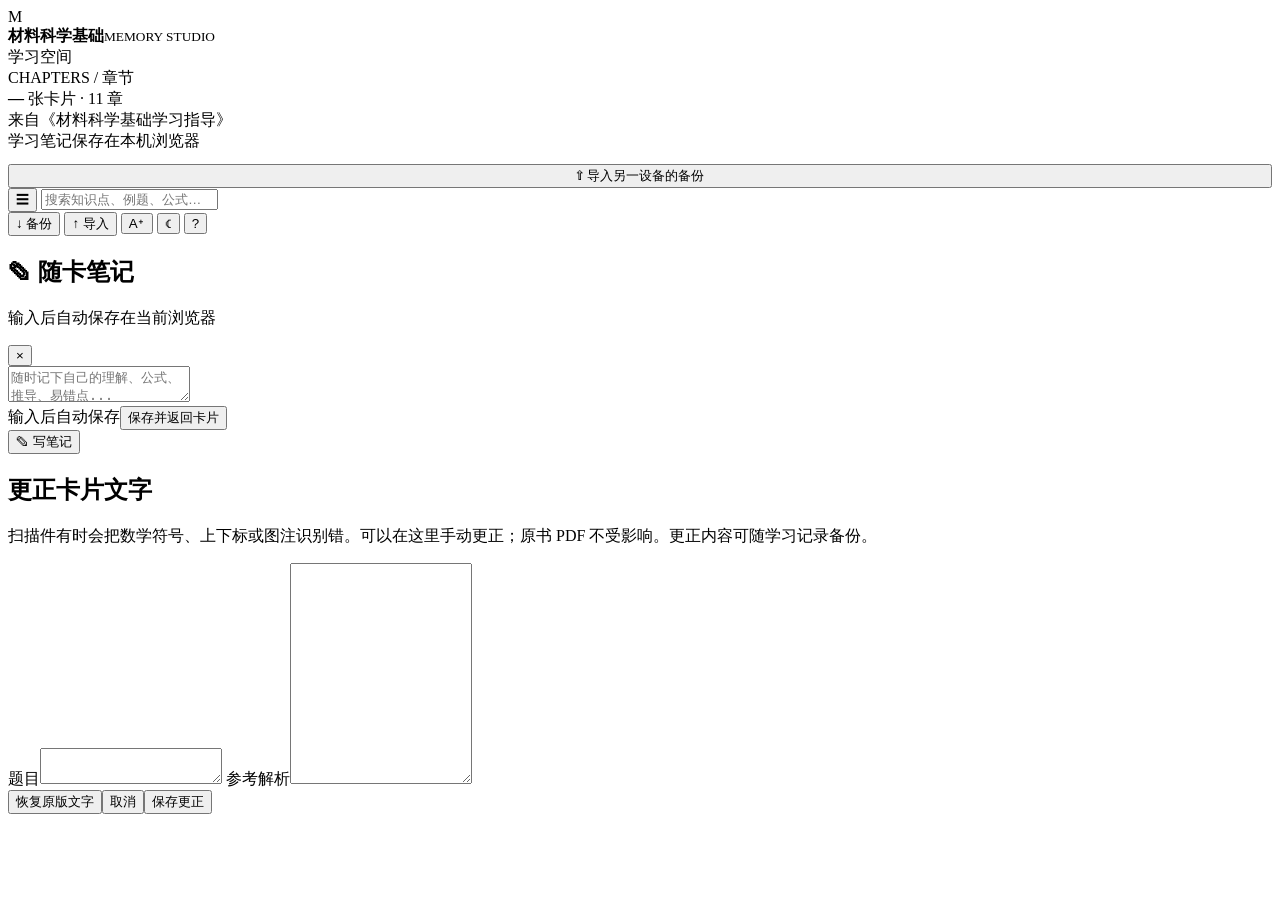
<file: source/index_shell.html>
<!DOCTYPE html>
<html lang="zh-CN">
<head>
<meta charset="UTF-8">
<meta name="viewport" content="width=device-width,initial-scale=1,maximum-scale=5,viewport-fit=cover">
<meta name="theme-color" content="#f6f8fc">
<meta name="description" content="材料科学基础学习指导：疑难解析、例题、习题记忆卡片，随卡笔记，间隔复习，离线学习，支持手机、平板和电脑。">
<link rel="manifest" href="manifest.webmanifest">
<link rel="apple-touch-icon" href="apple-touch-icon.png">
<title>材料科学基础 · 记忆卡片与学习笔记</title>
<style>
__APP_CSS__
</style>
</head>
<body>
<div class="shell">
  <aside id="sidebar" class="sidebar" aria-label="导航与章节列表">
    <div class="brand"><div class="brand-icon">M</div><div><strong>材料科学基础</strong><small>MEMORY STUDIO</small></div></div>
    <nav class="side-section" aria-label="导航"><div class="side-kicker">学习空间</div><div id="navList"></div></nav>
    <nav class="side-section" aria-label="教材章节"><div class="side-kicker">CHAPTERS / 章节</div><div id="chapterList"></div></nav>
    <div class="side-footer"><div><b id="sidebarTotal">—</b> 张卡片 · 11 章</div><div>来自《材料科学基础学习指导》</div><div>学习笔记保存在本机浏览器</div><button class="btn tiny" data-action="import-backup" style="width:100%;margin-top:12px">⇧ 导入另一设备的备份</button></div>
  </aside>
  <div class="content-shell">
    <header class="topbar">
      <button class="icon-btn mobile-menu" id="menuBtn" aria-label="打开章节目录">☰</button>
      <label class="search"><input id="globalSearch" placeholder="搜索知识点、例题、公式…" aria-label="搜索卡片" autocomplete="off"></label>
      <div class="toolbar-actions">
        <span class="light-text" id="cardCountHeader"></span>
        <button class="btn tiny" data-action="export-backup" title="导出全部笔记和学习进度">↓ 备份</button>
        <button class="btn tiny" data-action="import-backup" title="导入进度和笔记备份">↑ 导入</button>
        <button class="icon-btn" id="fontBtn" title="切换阅读字号" aria-label="切换字号">A⁺</button>
        <button class="icon-btn" id="themeBtn" title="切换明暗模式" aria-label="切换明暗模式">☾</button>
        <button class="icon-btn" id="shortcutBtn" title="快捷键帮助" aria-label="快捷键帮助">?</button>
      </div>
    </header>
    <main id="mainView" class="main" aria-live="polite"></main>
  </div>
</div>
<div id="sidebarBackdrop" class="backdrop" aria-hidden="true"></div>
<div id="drawerBackdrop" class="drawer-backdrop" aria-hidden="true"></div>
<section class="drawer" id="drawer" role="dialog" aria-label="随卡笔记">
  <div class="drawer-bar"></div>
  <div class="note-top"><div><h2 class="note-heading" id="drawerTitle">✎ 随卡笔记</h2><p class="note-sub">输入后自动保存在当前浏览器</p></div><button class="icon-btn" data-action="close-drawer" aria-label="关闭笔记">×</button></div>
  <textarea id="mobileNoteInput" placeholder="随时记下自己的理解、公式、推导、易错点..."></textarea>
  <div class="note-footer"><span class="note-save"><span class="dot"></span>输入后自动保存</span><button class="btn tiny primary" data-action="close-drawer">保存并返回卡片</button></div>
</section>
<button id="mobileNoteBtn" class="mobile-note">✎ 写笔记</button>
<div id="editModal" class="modal-backdrop" role="dialog" aria-modal="true" aria-label="更正卡片文字">
  <div class="modal">
    <h2>更正卡片文字</h2>
    <p>扫描件有时会把数学符号、上下标或图注识别错。可以在这里手动更正；原书 PDF 不受影响。更正内容可随学习记录备份。</p>
    <label for="editFront">题目</label><textarea id="editFront" spellcheck="false"></textarea>
    <label for="editBack">参考解析</label><textarea id="editBack" spellcheck="false" style="min-height:215px"></textarea>
    <div class="modal-actions"><button class="btn danger" data-action="reset-edit">恢复原版文字</button><button class="btn" data-action="close-edit">取消</button><button class="btn primary" data-action="save-edit">保存更正</button></div>
  </div>
</div>
<input type="file" id="backupInput" accept=".json,application/json" hidden>
<div id="toast" class="toast" role="status" aria-live="polite"></div>
<script id="embedded-data" type="application/json">__CARDS_DATA__</script>
<script>
__APP_JS__
</script>
</body>
</html>
</file>
